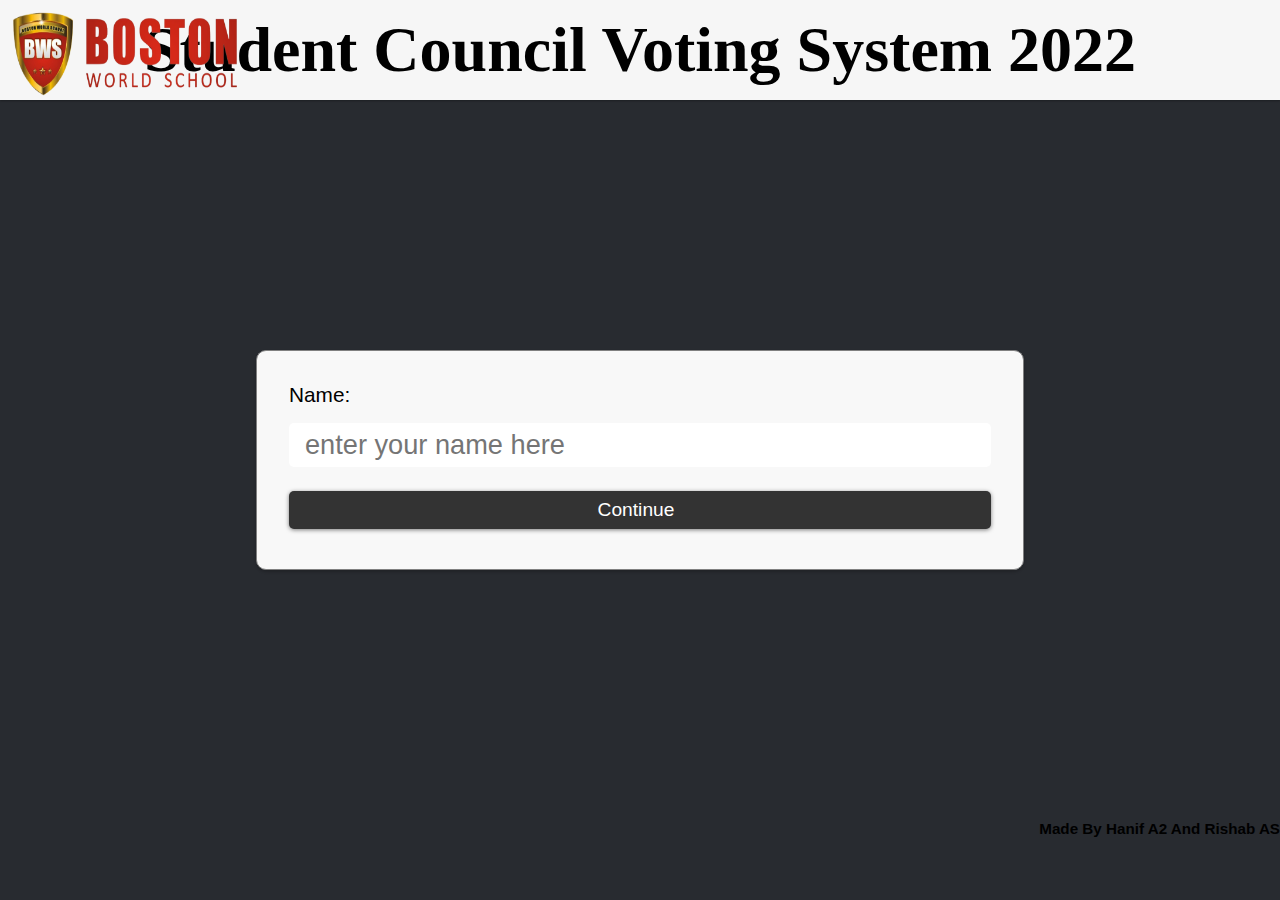
<file: index.html>
<!DOCTYPE html>
<html lang="en">
  <head>
    <meta charset="UTF-8" />
    <meta http-equiv="X-UA-Compatible" content="IE=edge" />
    <meta name="viewport" content="width=device-width, initial-scale=1.0" />
    <link rel="stylesheet" href="./css/style.css" />
    <link
      rel="stylesheet"
      href="https://cdnjs.cloudflare.com/ajax/libs/font-awesome/6.1.1/css/all.min.css"
      integrity="sha512-KfkfwYDsLkIlwQp6LFnl8zNdLGxu9YAA1QvwINks4PhcElQSvqcyVLLD9aMhXd13uQjoXtEKNosOWaZqXgel0g=="
      crossorigin="anonymous"
      referrerpolicy="no-referrer"
    />
    <title>Boston World School</title>
  </head>
  <body bgcolor="#282b30">
    <nav>
      <div class="nav-content">
        <div class="hero-img">
          <img src="./img/logo.png" />
        </div>

        <div class="hero-text">
          <h1 style="font-family: finlandica">
            Student Council Voting System 2022
          </h1>
        </div>
      </div>
    </nav>

    <section>
      <div class="container">
        <form class="form">
          <div class="input-group">
            <label for="name">Name:</label>
            <input id="name" placeholder="enter your name here" />
          </div>

          <a href="./vote.html" class="btn block">
            Continue <i class="fas fa-arrow-right-long"></i>
          </a>
        </form>
      </div>
    </section>
    <div class="footer">
      <h3>Made By Hanif A2 And Rishab AS</h3>
    </div>
  </body>
  <script src="./js/main.js"></script>
</html>
</file>
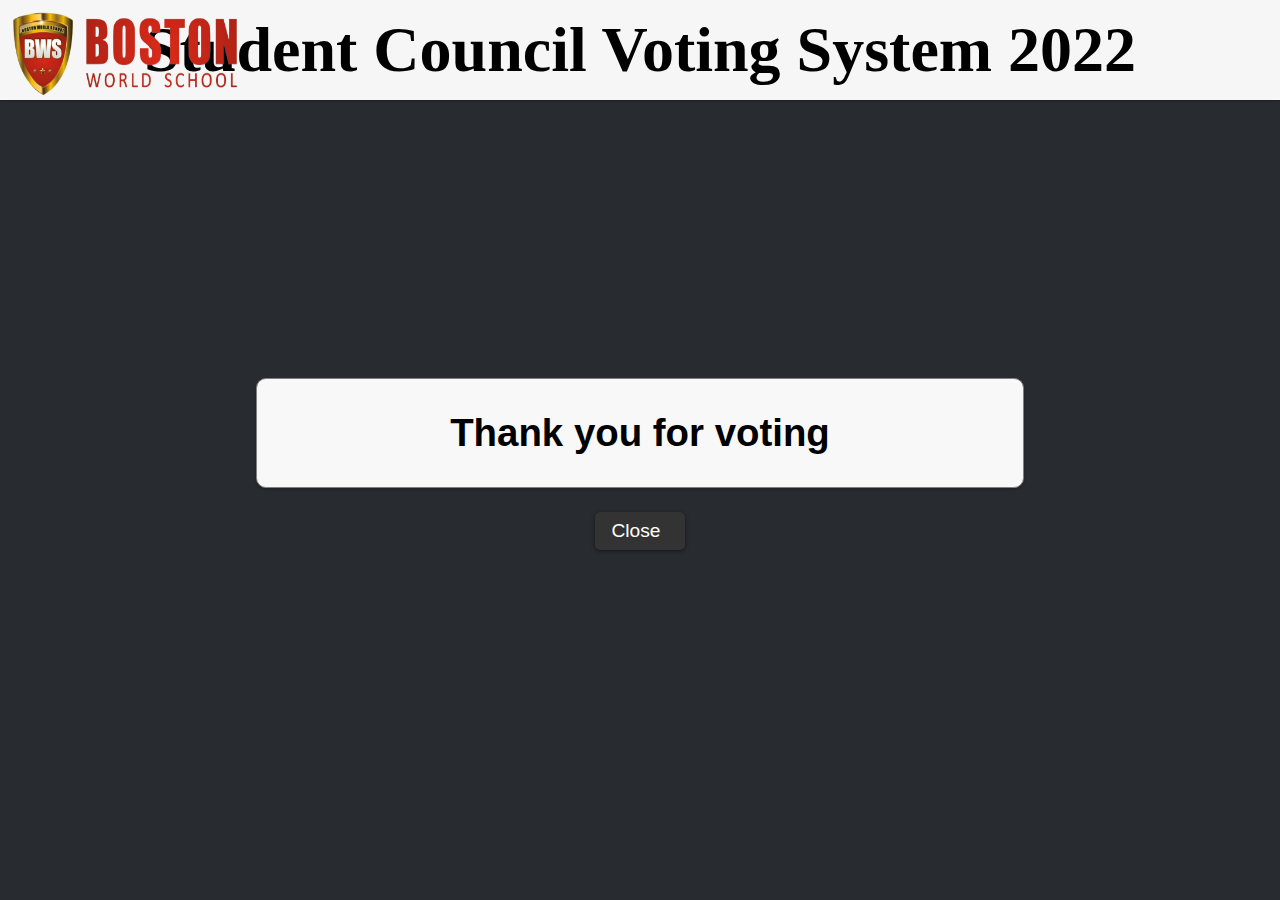
<file: thankyou.html>
<!DOCTYPE html>
<html lang="en">
  <head>
    <meta charset="UTF-8" />
    <meta http-equiv="X-UA-Compatible" content="IE=edge" />
    <meta name="viewport" content="width=device-width, initial-scale=1.0" />
    <link rel="stylesheet" href="./css/style.css" />
    <link
      rel="stylesheet"
      href="https://cdnjs.cloudflare.com/ajax/libs/font-awesome/6.1.1/css/all.min.css"
      integrity="sha512-KfkfwYDsLkIlwQp6LFnl8zNdLGxu9YAA1QvwINks4PhcElQSvqcyVLLD9aMhXd13uQjoXtEKNosOWaZqXgel0g=="
      crossorigin="anonymous"
      referrerpolicy="no-referrer"
    />
    <title>Boston World School</title>
  </head>
  <body bgcolor="#282b30"></body>
  <body>
    <nav>
      <div class="nav-content">
        <div class="hero-img">
          <img src="./img/logo.png" />
        </div>

        <div class="hero-text">
          <h1 style="font-family: finlandica">
            Student Council Voting System 2022
          </h1>
        </div>
      </div>
    </nav>

    <section>
      <div class="container">
        <h1 class="text-center">Thank you for voting</h1>
      </div>

      <a class="btn" href="./index.html">Close <i class="fas fa-xmark"></i></a>
    </section>
  </body>
  <script src="./js/main.js"></script>
</html>
</file>
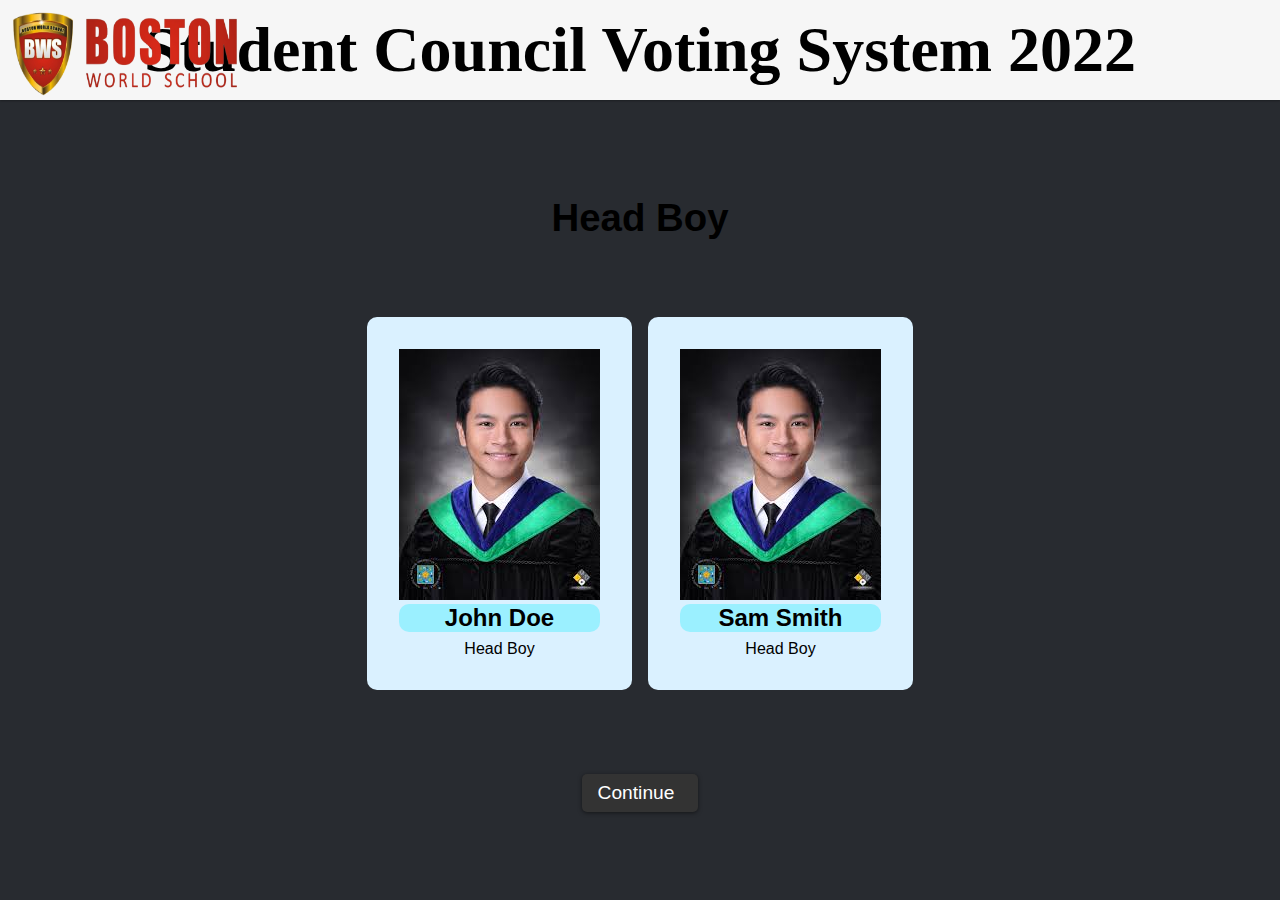
<file: vote.html>
<!DOCTYPE html>
<html lang="en">
  <head>
    <meta charset="UTF-8" />
    <meta http-equiv="X-UA-Compatible" content="IE=edge" />
    <meta name="viewport" content="width=device-width, initial-scale=1.0" />
    <link rel="stylesheet" href="./css/style.css" />
    <link
      rel="stylesheet"
      href="https://cdnjs.cloudflare.com/ajax/libs/font-awesome/6.1.1/css/all.min.css"
      integrity="sha512-KfkfwYDsLkIlwQp6LFnl8zNdLGxu9YAA1QvwINks4PhcElQSvqcyVLLD9aMhXd13uQjoXtEKNosOWaZqXgel0g=="
      crossorigin="anonymous"
      referrerpolicy="no-referrer"
    />
    <title>Boston World School</title>
  </head>
  <body bgcolor="#282b30">
    <nav>
      <div class="nav-content">
        <div class="hero-img">
          <img src="./img/logo.png" />
        </div>

        <div class="hero-text">
          <h1 style="font-family: finlandica">
            Student Council Voting System 2022
          </h1>
        </div>
      </div>
    </nav>

    <section>
      <h1 class="text-center mt-6">Head Boy</h1>
      <section class="flex">
        <div class="card" id="vote1">
          <div class="card-body">
            <img src="./img/boy.jpg" />

            <h2>John Doe</h2>
            <p>Head Boy</p>
          </div>
        </div>

        <div class="card" id="vote2">
          <div class="card-body">
            <img src="./img/boy.jpg" />

            <h2>Sam Smith</h2>
            <p>Head Boy</p>
          </div>
        </div>
      </section>

      <a class="btn" href="./thankyou.html"
        >Continue <i class="fas fa-arrow-right-long"></i
      ></a>
    </section>
  </body>
  <script src="./js/main.js"></script>
</html>
</file>
<file: css/style.css>
* {
  margin: 0;
  padding: 0;
  box-sizing: border-box;
}

body {
  margin: auto;
  font-size: 16px;
  font-family: sans-serif;
}

nav {
  height: 100px;
  width: 100%;
  display: flex;
  justify-content: center;
  align-items: center;
  background-color: #f6f6f6;
  box-shadow: 0 1px 2px rgba(0, 0, 0, 0.3);
}

section {
  display: flex;
  flex-direction: column;
  justify-content: center;
  align-items: center;
  height: 80vh;
}

.hero-text {
  text-align: center;
  width: 100%;
  font-size: 2rem;
}

.hero-img {
  width: auto;
  position: absolute;
  top: 0;
}

.nav-content {
  width: 100%;
  display: flex;
  flex: row;
  justify-content: space-between;
  align-items: center;
}

nav .hero-img img {
  height: 100px;
  width: 250px;
}

.fas {
  margin-left: 0.5rem;
}

.flex {
  display: flex;
  flex-direction: row;
  gap: 1rem;
  justify-content: space-around;
}

.mt-6 {
  margin-top: 6rem;
}

.text-center {
  text-align: center;

  font-size: 2.4rem;
}

.btn {
  border: none;
  margin-block: 0.5rem;
  text-decoration: none;
  text-align: center;
  padding: 0.5rem 1rem;
  font-size: 1.2rem;
  background-color: #333;
  color: #fff;
  border-radius: 5px;
  box-shadow: 0 1px 4px rgba(0, 0, 0, 0.5);
}

.btn.block {
  display: block;
  width: 100%;
}

.btn:hover {
  cursor: pointer;
  background-color: #222;
}

.form label {
  font-size: 1.3rem;
}

.form input {
  padding: 0.4rem 1rem;
  width: 100%;
  font-size: 1.7rem;
  border: none;
  border-radius: 5px;
  margin-block: 1rem;
  transition: box-shadow 100ms ease-in-out;
}

input:hover {
  box-shadow: 0 2px 1px rgba(0, 0, 0, 0.5);
}

input:focus {
  outline: none;
}

.input-group label {
  display: block;
  width: 100%;
}

.container {
  width: 60%;
  border: 1px solid grey;
  padding: 2rem;
  margin: 1rem;
  border-radius: 10px;
  background-color: #f8f8f8;
  box-shadow: 0 2px 3px rgba(0, 0, 0, 0.2);
}

.card {
  padding: 2rem;
  background-color: #daf1ff;
  border-radius: 10px;
}

.card:hover {
  background-color: #ceebfd;
  cursor: pointer;
}

.card-body {
  text-align: center;
}

.card-body h2 {
  background-color: #9bf0ff;
  border-radius: 10px;
  margin-bottom: 0.5rem;
}

.active {
  background-color: #9fdaff;
}
.active:hover {
  background-color: #9fdaff;
}
.footer {
  text-align: right;
  font-size: small;
  font-family: "Lucida Sans", "Lucida Sans Regular", "Lucida Grande",
    "Lucida Sans Unicode", Geneva, Verdana, sans-serif;
}
</file>
